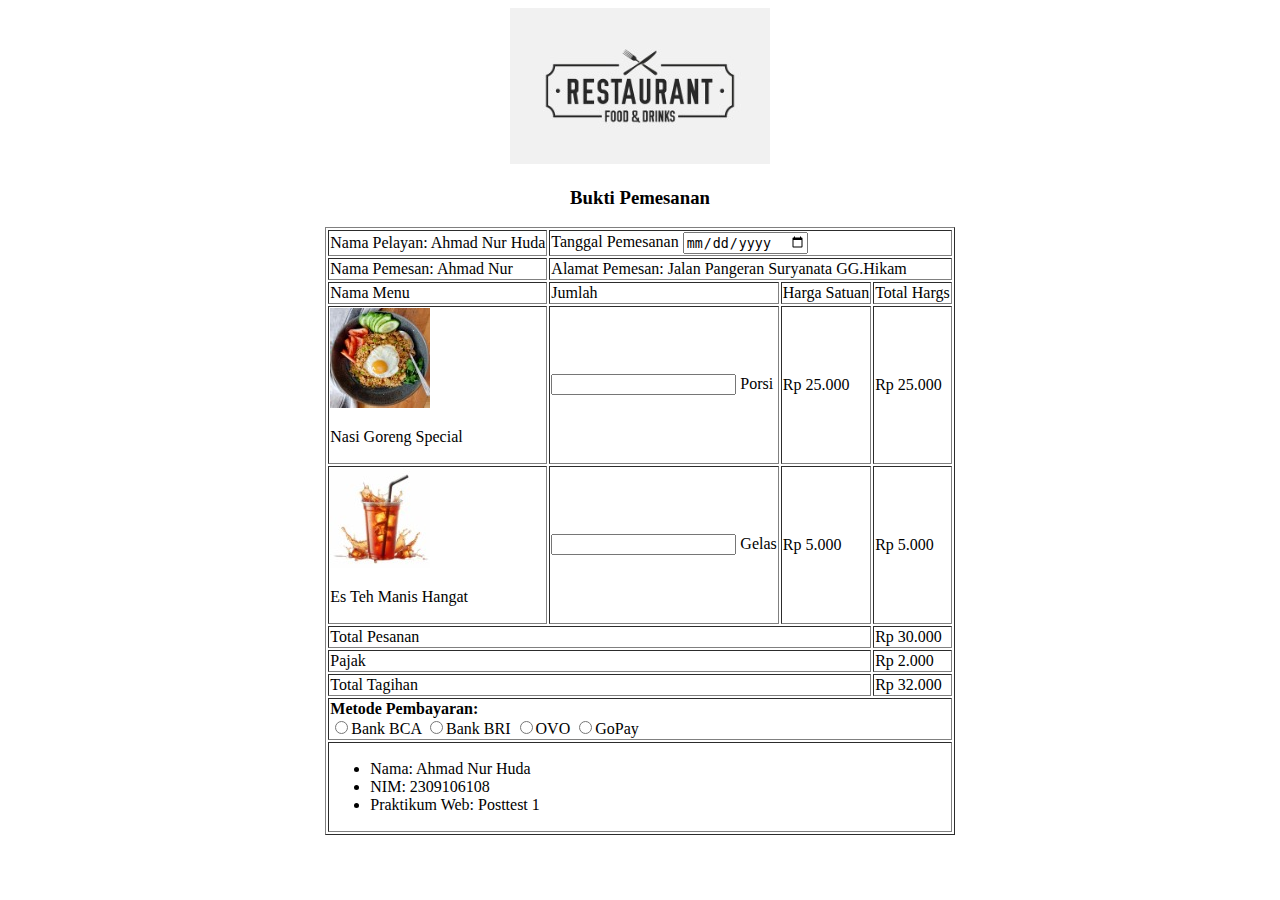
<file: Posttest_1/index.html>
<!DOCTYPE html>
<html lang="en">
<head>
  <title>Website Restoran Ahmad Nur Huda</title>
</head>
<body>
  <center>
    <img src="gambar/logo-resto.jpeg" alt="logo-resto">
    <h3>Bukti Pemesanan</h3>
    <form action="">
     <table border="1">
       <b>
       <tr>
         <td>Nama Pelayan: Ahmad Nur Huda</td>
         <td colspan="3">
          Tanggal Pemesanan
          <input type="date">
         </td>
       </tr>
       <tr>
         <td>Nama Pemesan: Ahmad Nur</td>
         <td colspan="3">Alamat Pemesan: Jalan Pangeran Suryanata GG.Hikam</td>
       </tr>
       <tr>
         <td>Nama Menu</td>
         <td>Jumlah</td>
         <td>Harga Satuan</td>
         <td>Total Hargs</td>
       </tr>
       <tr>
         <td>
           <img src="gambar/nasi-goreng.jpeg" alt="nasi-goreng"> <br>
           <p>Nasi Goreng Special</p>
         </td>
         <td>
           <input type="number">
           Porsi
         </td>
         <td>Rp 25.000</td>
         <td>Rp 25.000</td>
       </tr>
       <tr>
         <td>
           <img src="gambar/es-teh-manis.jpeg" alt="es-teh-manis"> <br>
           <p>Es Teh Manis Hangat</p>
         </td>
         <td>
           <input type="number">
           Gelas
         </td>
         <td>Rp 5.000</td>
         <td>Rp 5.000</td>
       </tr>
       <tr>
         <td colspan="3">Total Pesanan</td>
         <td>Rp 30.000</td>
       </tr>
       <tr>
         <td colspan="3">Pajak</td>
         <td>Rp 2.000</td>
       </tr>
       <tr>
         <td colspan="3">Total Tagihan</td>
         <td>Rp 32.000</td>
       </tr>
       <tr>
         <td colspan="4">
           <b>Metode Pembayaran:</b> <br>
           <input type="radio">Bank BCA
           <input type="radio">Bank BRI
           <input type="radio">OVO
           <input type="radio">GoPay
         </td>
       </tr>
       <tr>
         <td colspan="4">
           <ul>
             <li>Nama: Ahmad Nur Huda</li>
             <li>NIM: 2309106108</li>
             <li>Praktikum Web: Posttest 1</li>
           </ul>
         </td>
       </tr>
       </b>
     </table>
    </form>
  </center>
</body>
</html>
</file>
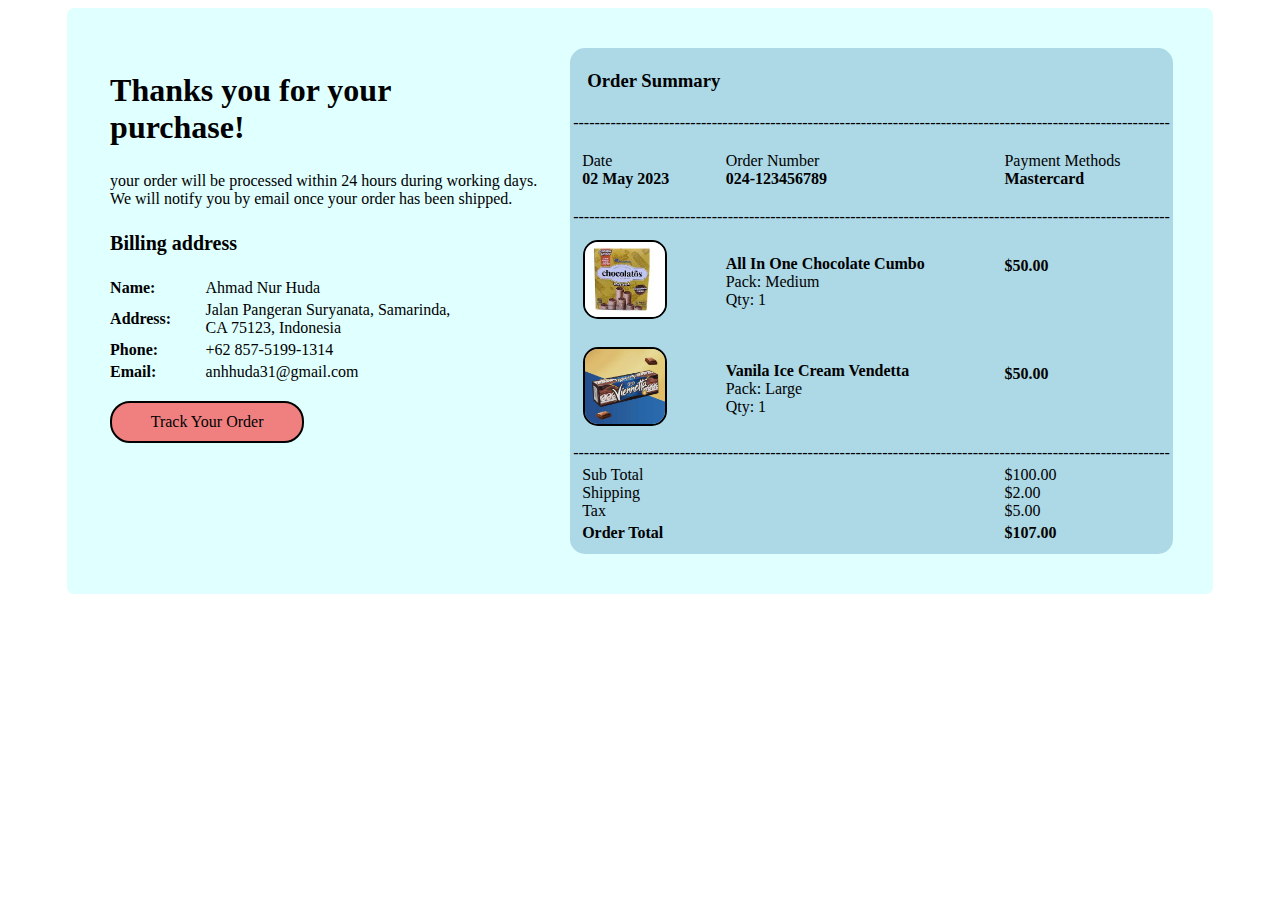
<file: Posttest_2/index.html>
<!DOCTYPE html>
<html lang="en">
<head>
  <meta charset="UTF-8">
  <meta name="viewport" content="width=device-width, initial-scale=1.0">
  <title>Daily Confirmation</title>
  <link rel="stylesheet" href="style.css">
</head>
<body>
  <center>
    <div style="background-color: lightcyan;" class="lembar">
      <div class="informasi">
        <table>
          <tr>
            <td colspan="2"><h1>Thanks you for your <br> purchase!</h1></td>
          </tr>
          <tr>
            <td colspan="2">your order will be processed within 24 hours during working days.<br>We will notify you by email once your order has been shipped.</td>
          </tr>
          <tr>
            <td colspan="2"><p style="font-size: 20px;"><b>Billing address</b></p></td>
          </tr>
          <tr>
            <td><b>Name:</b></td>
            <td class="col2">Ahmad Nur Huda</td>
          </tr>
          <tr>
            <td><b>Address:</b></td>
            <td class="col2">Jalan Pangeran Suryanata, Samarinda,<br>CA 75123, Indonesia</td>
          </tr>
          <tr>
            <td><b>Phone:</b></td>
            <td class="col2">+62 857-5199-1314</td>
          </tr>
          <tr>
            <td><b>Email:</b></td>
            <td class="col2">anhhuda31@gmail.com</td>
          </tr>
          <tr>
            <td colspan="2">
              <p class="click">Track Your Order</p>
            </td>
          </tr>
        </table>
      </div>
      <div style="background-color: lightblue; border-radius: 15px;"class="informasi">
        <table>
          <tr>
            <td colspan="3" style="padding-left: 15px;"><h3>Order Summary</h3></td>
          </tr>
          <tr><td colspan="3">----------------------------------------------------------------------------------------------------------------</td></tr>
          <tr>
            <td class="desk">
              <p>Date<br><b>02 May 2023</b></p>
            </td>
            <td class="desk">
              <p>Order Number<br><b>024-123456789</b></p>
            </td>
            <td class="desk">
              <p>Payment Methods<br><b>Mastercard</b></p>
            </td>
          </tr>
          <tr><td colspan="3">----------------------------------------------------------------------------------------------------------------</td></tr>
          <tr>
            <td>
              <img src="gambar/MAMMAMIALEZATOS.jpeg" height="75px" width="80px" alt="chocolatos" class="logoproduk">
            </td>
            <td class="desk">
              <b>All In One Chocolate Cumbo</b><br>Pack: Medium<br>Qty: 1
            </td>
            <td style="padding-bottom: 32px;" class="desk"><b>$50.00</b></td>
          </tr>
          <tr>
            <td>
              <img src="gambar/eskrimnyaorangkaya.jpeg" height="75px" width="80px" alt="chocolatos" class="logoproduk">
            </td>
            <td class="desk">
              <b>Vanila Ice Cream Vendetta</b><br>Pack: Large<br>Qty: 1
            </td>
            <td style="padding-bottom: 30px;" class="desk"><b>$50.00</b></td>
          </tr>
          <tr><td colspan="3">----------------------------------------------------------------------------------------------------------------</td></tr>
          <tr>
            <td colspan="2" class="desk">Sub Total<br>Shipping<br>Tax</td>
            <td style="align-content: space-around;" class="desk">$100.00<br>$2.00<br>$5.00</td>
          </tr>
          <tr>
            <td colspan="2" style="padding-bottom: 10px;" class="desk"><b>Order Total</b></td>
            <td style="padding-bottom: 10px;" class="desk"><b>$107.00</b></td>
          </tr>
        </table>
      </div>
    </div>
  </center>
</body>
</html>
</file>
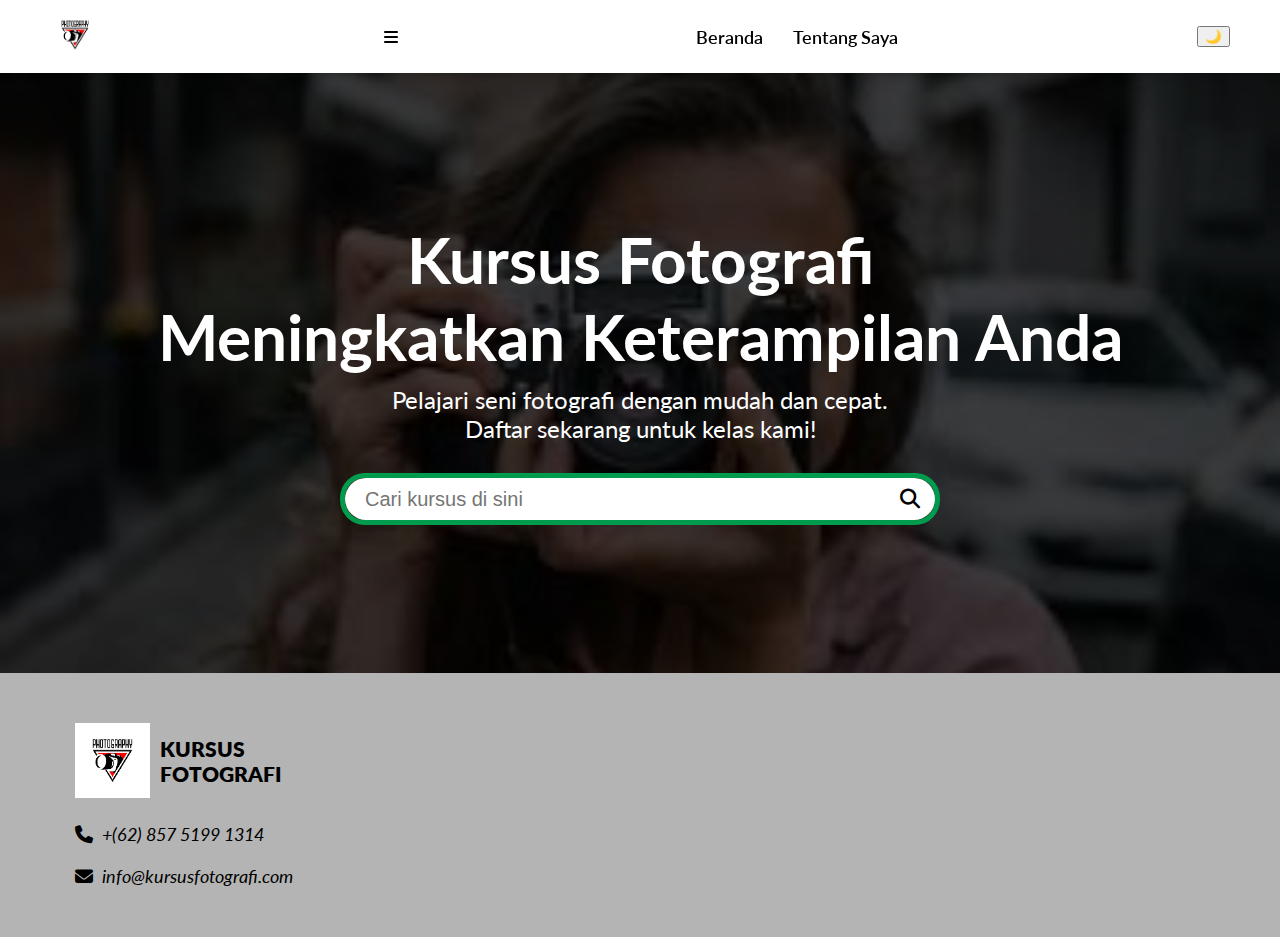
<file: Posttest_3/index.html>
<!DOCTYPE html>
<html lang="en">
<head>
    <meta charset="UTF-8" />
    <meta name="viewport" content="width=device-width, initial-scale=1.0" />
    <title>Beranda | Kursus Fotografi</title>
    <link rel="stylesheet" href="https://cdnjs.cloudflare.com/ajax/libs/font-awesome/6.6.0/css/all.min.css" />
    <link rel="stylesheet" href="styles/base.css" />
    <link rel="stylesheet" href="styles/home.css" />
</head>
<body>
    <!-- Navbar -->
    <nav class="navbar-section">
        <a href="index.html">
            <img src="assets/kursusfotografi.png" alt="Logo Kursus Fotografi" width="50" height="50" />
        </a>
        <div class="navbar-toggle" onclick="toggleMenu()">
            <i class="fa-solid fa-bars"></i>
        </div>
        <menu class="navbar-list" id="navbar-list">
            <li class="navbar-item">
                <a href="index.html">Beranda</a>
            </li>
            <li class="navbar-item">
                <a href="aboutme.html">Tentang Saya</a>
            </li>
        </menu>
        <button id="toggle-mode" onclick="toggleDarkMode()">🌙</button>
    </nav>

    <!-- Hero -->
    <main class="hero-section">
        <img src="assets/fotografi.jpeg" alt="Kursus Fotografi" class="hero-image" />
        <div class="hero-container">
            <hgroup>
                <h1 class="hero-title">Kursus Fotografi <br /> Meningkatkan Keterampilan Anda</h1>
                <p class="hero-description">
                    Pelajari seni fotografi dengan mudah dan cepat. <br /> Daftar sekarang untuk kelas kami!
                </p>
            </hgroup>
            <form action="" class="search-bar">
                <input type="text" placeholder="Cari kursus di sini" class="search-input" />
                <button type="submit" class="search-button">
                    <i class="fa-solid fa-magnifying-glass fa-xl"></i>
                </button>
            </form>
        </div>
    </main>

    <!-- Footbar -->
    <footer class="footbar-section">
        <div class="footbar-container">
            <figure class="footbar-brand">
                <img src="assets/kursusfotografi.png" alt="Logo Kursus Fotografi" width="75px" height="75px" />
                <figcaption>KURSUS <br /> FOTOGRAFI</figcaption>
            </figure>
            <address>
                <menu class="footbar-list">
                    <li class="footbar-item">
                        <i class="fa-solid fa-phone" style="margin-right: 5px"></i>
                        <a href="tel:+6285751991314">+(62) 857 5199 1314</a>
                    </li>
                    <li class="footbar-item">
                        <i class="fa-solid fa-envelope" style="margin-right: 5px"></i>
                        <a href="mailto:info@kursusfotografi.com">info@kursusfotografi.com</a>
                    </li>
                </menu>
            </address>
        </div>
    </footer>

    <script src="scripts/main.js"></script>
</body>
</html>
</file>
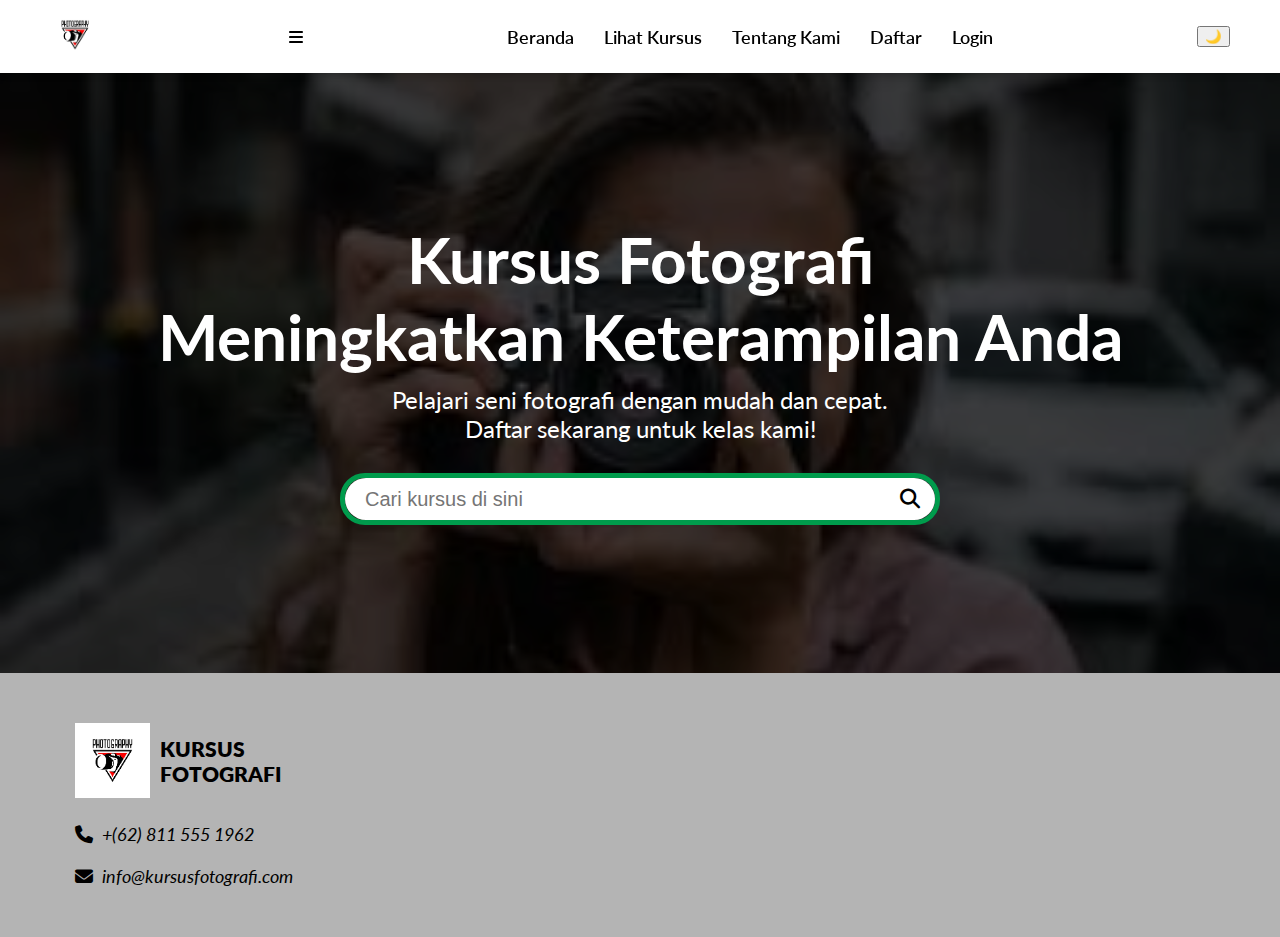
<file: Posttest_4/index.html>
<!DOCTYPE html>
<html lang="en">
<head>
    <meta charset="UTF-8" />
    <meta name="viewport" content="width=device-width, initial-scale=1.0" />
    <title>Beranda | Kursus Fotografi</title>
    <link rel="stylesheet" href="https://cdnjs.cloudflare.com/ajax/libs/font-awesome/6.6.0/css/all.min.css" />
    <link rel="stylesheet" href="styles/base.css" />
    <link rel="stylesheet" href="styles/home.css" />
</head>
<body>
    <!-- Navbar -->
    <nav class="navbar-section">
        <a href="index.html">
            <img src="assets/kursusfotografi.png" alt="Logo Kursus Fotografi" width="50" height="50" />
        </a>
        <div class="navbar-toggle" onclick="toggleMenu()">
            <i class="fa-solid fa-bars"></i>
        </div>
        <menu class="navbar-list" id="navbar-list">
            <li class="navbar-item">
                <a href="index.html">Beranda</a>
            </li>
            <li class="navbar-item">
                <a href="lihat_data.html">Lihat Kursus</a>
            </li>
            <li class="navbar-item">
                <a href="tentang_kami.html">Tentang Kami</a>
            </li>
            <li class="navbar-item">
                <a href="register.php">Daftar</a>
            </li>
            <li class="navbar-item">
                <a href="login.php">Login</a>
            </li>

        </menu>
        <button id="toggle-mode" onclick="toggleDarkMode()">🌙</button>
    </nav>

    <!-- Hero -->
    <main class="hero-section">
        <img src="assets/fotografi.jpeg" alt="Kursus Fotografi" class="hero-image" />
        <div class="hero-container">
            <hgroup>
                <h1 class="hero-title">Kursus Fotografi <br /> Meningkatkan Keterampilan Anda</h1>
                <p class="hero-description">
                    Pelajari seni fotografi dengan mudah dan cepat. <br /> Daftar sekarang untuk kelas kami!
                </p>
            </hgroup>
            <form action="" class="search-bar">
                <input type="text" placeholder="Cari kursus di sini" class="search-input" />
                <button type="submit" class="search-button">
                    <i class="fa-solid fa-magnifying-glass fa-xl"></i>
                </button>
            </form>
        </div>
    </main>

    <!-- Footbar -->
    <footer class="footbar-section">
        <div class="footbar-container">
            <figure class="footbar-brand">
                <img src="assets/kursusfotografi.png" alt="Logo Kursus Fotografi" width="75px" height="75px" />
                <figcaption>KURSUS <br /> FOTOGRAFI</figcaption>
            </figure>
            <address>
                <menu class="footbar-list">
                    <li class="footbar-item">
                        <i class="fa-solid fa-phone" style="margin-right: 5px"></i>
                        <a href="tel:+628115551962">+(62) 811 555 1962</a>
                    </li>
                    <li class="footbar-item">
                        <i class="fa-solid fa-envelope" style="margin-right: 5px"></i>
                        <a href="mailto:info@kursusfotografi.com">info@kursusfotografi.com</a>
                    </li>
                </menu>
            </address>
        </div>
    </footer>

    <script src="scripts/main.js"></script>
</body>
</html>
</file>
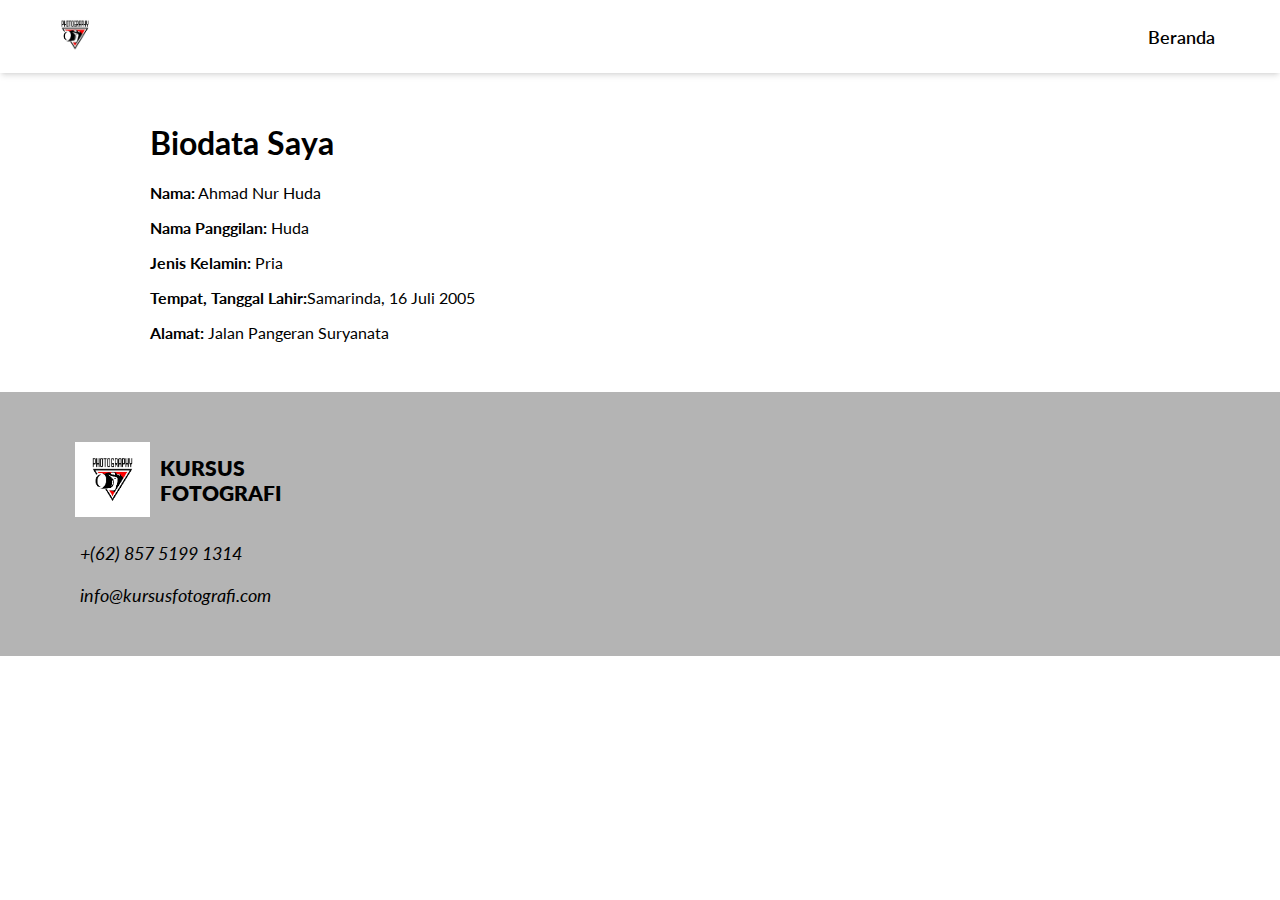
<file: Posttest_3/aboutme.html>
<!DOCTYPE html>
<html lang="en">
<head>
    <meta charset="UTF-8" />
    <meta name="viewport" content="width=device-width, initial-scale=1.0" />
    <title>Tentang Saya | Kursus Fotografi</title>
    <link rel="stylesheet" href="https://cdnjs.cloudflare.com/ajax/libs/font-awesome/6.6.0/css/all.min.css" integrity="sha512-Kc323vGBEqzTmouAECnVceyQqyqdsSiqLQISBL29aUW4U/M7pSPA/gEUZQqv1cwx4OnYxTxve5UMg5GT6L4JJg==" crossorigin="anonymous" referrerpolicy="no-referrer" />
    <link rel="stylesheet" href="styles/base.css" />
    <link rel="stylesheet" href="styles/home.css" />
</head>
<body>
    <!-- Navbar -->
    <nav class="navbar-section">
        <a href="index.html">
            <img src="assets/kursusfotografi.png" alt="Logo Kursus Fotografi" width="50" height="50" />
        </a>
        <div class="navbar-toggle" onclick="toggleMenu()">
            <i class="fa-solid fa-bars"></i>
        </div>
        <menu class="navbar-list" id="navbar-list">
            <li class="navbar-item">
                <a href="index.html">Beranda</a>
            </li>
        </menu>
    </nav>

    <!-- Tentang Kami -->
    <main class="about-us-section">
        <article class="about-us-container">
            <h1 class="about-us-title">Biodata Saya</h1>
            <p><strong>Nama:</strong> Ahmad Nur Huda</p>
            <p><strong>Nama Panggilan:</strong> Huda</p>
            <p><strong>Jenis Kelamin:</strong> Pria</p>
            <p><strong>Tempat, Tanggal Lahir:</strong>Samarinda, 16 Juli 2005</p>
            <p><strong>Alamat:</strong> Jalan Pangeran Suryanata</p>
        </article>
    </main>

    <!-- Footbar -->
    <footer class="footbar-section">
        <div class="footbar-container">
            <figure class="footbar-brand">
                <img src="assets/kursusfotografi.png" alt="Logo Kursus Fotografi" width="75px" height="75px" />
                <figcaption>KURSUS <br /> FOTOGRAFI</figcaption>
            </figure>
            <address>
                <menu class="footbar-list">
                    <li class="footbar-item">
                        <i class="fa-solid fa-phone" style="margin-right: 5px"></i>
                        <a href="tel:+6285751991314">+(62) 857 5199 1314</a>
                    </li>
                    <li class="footbar-item">
                        <i class="fa-solid fa-envelope" style="margin-right: 5px"></i>
                        <a href="mailto:info@kursusfotografi.com">info@kursusfotografi.com</a>
                    </li>
                </menu>
            </address>
        </div>
    </footer>

    <script>
        function toggleMenu() {
            const navbarList = document.getElementById("navbar-list");
            navbarList.classList.toggle("active");
        }
    </script>
</body>
</html>
</file>
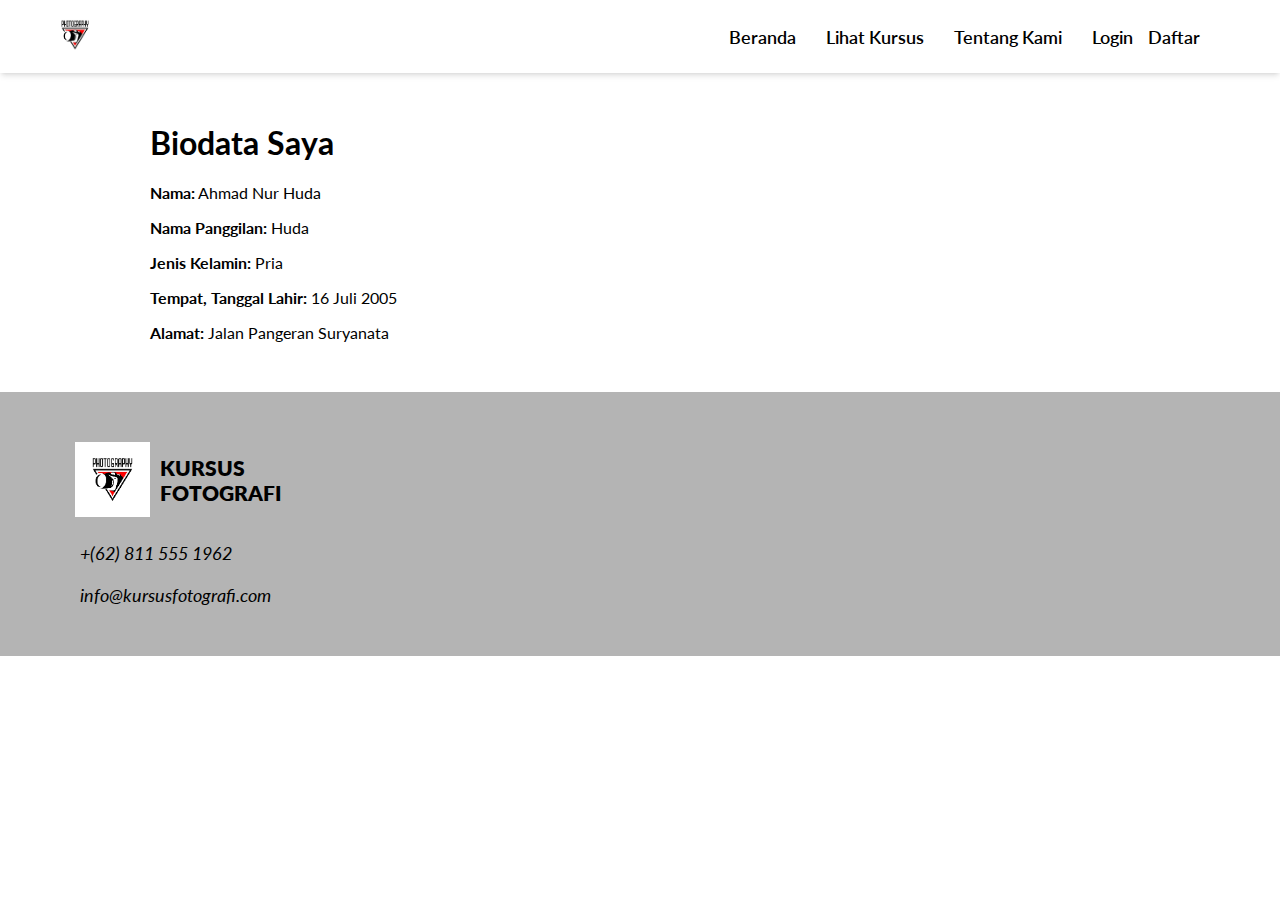
<file: Posttest_4/aboutme.html>
<!DOCTYPE html>
<html lang="en">
<head>
    <meta charset="UTF-8" />
    <meta name="viewport" content="width=device-width, initial-scale=1.0" />
    <title>Tentang Kami | Kursus Fotografi</title>
    <link rel="stylesheet" href="https://cdnjs.cloudflare.com/ajax/libs/font-awesome/6.6.0/css/all.min.css" integrity="sha512-Kc323vGBEqzTmouAECnVceyQqyqdsSiqLQISBL29aUW4U/M7pSPA/gEUZQqv1cwx4OnYxTxve5UMg5GT6L4JJg==" crossorigin="anonymous" referrerpolicy="no-referrer" />
    <link rel="stylesheet" href="styles/base.css" />
    <link rel="stylesheet" href="styles/home.css" />
</head>
<body>
    <!-- Navbar -->
    <nav class="navbar-section">
        <a href="index.html">
            <img src="assets/kursusfotografi.png" alt="Logo Kursus Fotografi" width="50" height="50" />
        </a>
        <div class="navbar-toggle" onclick="toggleMenu()">
            <i class="fa-solid fa-bars"></i>
        </div>
        <menu class="navbar-list" id="navbar-list">
            <li class="navbar-item">
                <a href="index.html">Beranda</a>
            </li>
            <li class="navbar-item">
                <a href="lihat_data.html">Lihat Kursus</a>
            </li>
            <li class="navbar-item">
                <a href="tentang_kami.html">Tentang Kami</a>
            </li>
            <li class="navbar-item"></li>
                <a href="register.php">Daftar</a>
            </li>
            <li class="navbar-item">
                <a href="login.php">Login</a>
            </li>
        </menu>
    </nav>

    <!-- Tentang Kami -->
    <main class="about-us-section">
        <article class="about-us-container">
            <h1 class="about-us-title">Biodata Saya</h1>
            <p><strong>Nama:</strong> Ahmad Nur Huda</p>
            <p><strong>Nama Panggilan:</strong> Huda</p>
            <p><strong>Jenis Kelamin:</strong> Pria</p>
            <p><strong>Tempat, Tanggal Lahir:</strong> 16 Juli 2005</p>
            <p><strong>Alamat:</strong> Jalan Pangeran Suryanata</p>
        </article>
    </main>

    <!-- Footbar -->
    <footer class="footbar-section">
        <div class="footbar-container">
            <figure class="footbar-brand">
                <img src="assets/kursusfotografi.png" alt="Logo Kursus Fotografi" width="75px" height="75px" />
                <figcaption>KURSUS <br /> FOTOGRAFI</figcaption>
            </figure>
            <address>
                <menu class="footbar-list">
                    <li class="footbar-item">
                        <i class="fa-solid fa-phone" style="margin-right: 5px"></i>
                        <a href="tel:+628115551962">+(62) 811 555 1962</a>
                    </li>
                    <li class="footbar-item">
                        <i class="fa-solid fa-envelope" style="margin-right: 5px"></i>
                        <a href="mailto:info@kursusfotografi.com">info@kursusfotografi.com</a>
                    </li>
                </menu>
            </address>
        </div>
    </footer>

    <script>
        function toggleMenu() {
            const navbarList = document.getElementById("navbar-list");
            navbarList.classList.toggle("active");
        }
    </script>
</body>
</html>
</file>
<file: Posttest_2/style.css>
.col2 {
  padding-left: 10px;
}

.lembar {
  border-radius: 7px;
  padding: 25px;
  justify-content: space-evenly;
  display: inline-flex;
}

.click {
  border: 2px solid black;
  background-color: lightcoral;
  width: 170px;
  padding: 10px;
  display: inline-block;
  border-radius: 20px;
  text-align: center;
}

.logoproduk {
  border: 2px solid black;
  border-radius: 15px;
  margin: 10px;
}

.informasi {
  margin: 15px;
}

.desk {
  white-space: nowrap;
  padding-left: 10px;
  padding-right: 20px;
}
</file>
<file: Posttest_3/styles/base.css>
@import url("https://fonts.googleapis.com/css2?family=Lato:ital,wght@0,100;0,300;0,400;0,700;0,900;1,100;1,300;1,400;1,700;1,900&display=swap");

:root {
  --kuning: #ffd53a;
  --hijau: #009b4c;
}

body {
  font-family: 'Lato', sans-serif;
  margin: 0;
}

a,
.button .navbar-item {
  text-decoration: none;
  color: unset;
}

body.dark-mode {
    background-color: #121212;
    color: white;
}

.navbar-section.dark-mode {
    background-color: #1e1e1e;
}

.footbar-section.dark-mode {
    background-color: #1e1e1e;
}
</file>
<file: Posttest_3/styles/home.css>
/* Navbar */  

.navbar-section {
  padding: 10px 50px; /* (top-bottom) (left-right) */
  display: flex;
  align-items: center;
  justify-content: space-between;
  box-shadow: 0 4px 6px -1px rgb(0 0 0 / 0.1), 0 2px 4px -2px rgb(0 0 0 / 0.1);
  position: sticky;
  top: 0;
  z-index: 10;
  background-color: white;
}

.navbar-list {
  list-style-type: none;
  margin: 0;
  padding: 0;
  font-size: 18px;
  font-weight: 600;
}

.navbar-item {
  float: left;
  margin-left: 15px;
  margin-right: 15px;
}

.button {
  background-color: var(--hijau);
  color: white;  
  padding: 10px 20px;
  border-radius: 100px;
  font-weight: 600;
}

/* Hero */

.hero-section {
  position: relative;
  display: flex;
  flex-direction: column;
  justify-content: center;
  align-items: center;
}

.hero-image {
  width: 100%;
  height: auto;
  filter: brightness(25%);
  height: 600px;
  object-fit: cover;
  object-position: center;
}

.hero-container {
  position: absolute;
  text-align: center;
}

.hero-title {
  color: white;
  font-size: 64px;
  margin-top: 0px;
  margin-bottom: 10px;
}

.hero-description {
  color: white;
  font-size: 24px;
  margin-top: 0;
  margin-bottom: 30px;
}

.search-bar {
  margin-right: auto;
  margin-left: auto;
  display: flex;
  border: 5px solid var(--hijau);
  width: fit-content;
  border-radius: 25px;
}

.search-input {
  border: 0;  
  border-top-left-radius: 25px;
  border-bottom-left-radius: 25px;
  height: 40px;
  width: 500px;
  padding-left: 20px;
  padding-right: 20px;
  font-size: 20px;
  outline: none;
}

.search-button {
  border: 0;
  border-top-right-radius: 25px;
  border-bottom-right-radius: 25px;
  background-color: white;
  width: 50px;
  outline: none;
}

/* Footbar */
.footbar-section {
  padding: 50px 75px;
  display: flex;
  justify-content: space-between;
  background-color: rgb(180, 180, 180);
}

.footbar-brand {
  display: flex;
  align-items: center;
  gap: 10px;
  font-size: 21px;
  font-weight: 800;
  margin: 0;
  margin-bottom: 25px;
}

.footbar-container {}

.footbar-title {
  font-weight: 800;
  font-size: 21px;
  margin: 0;
  margin-bottom: 20px;
}

.footbar-list {
  font-size: 18px;
  display: flex;
  flex-direction: column;
  list-style-type: none;
  margin: 0;
  padding: 0;
  gap: 20px;
}

.about-us-section {
  margin: 50px 150px;
}

.about-us-title {
  font-size: 32px;
}

.about-us-text {
  font-size: 18px;
  line-height: 28px;
}

.about-us-figure {
  display: grid;
  justify-content: center;
}

.about-us-image {
  height: 300px;
  width: auto;
  margin-bottom: 5px;
}
</file>
<file: Posttest_4/styles/base.css>
@import url("https://fonts.googleapis.com/css2?family=Lato:ital,wght@0,100;0,300;0,400;0,700;0,900;1,100;1,300;1,400;1,700;1,900&display=swap");

:root {
  --kuning: #ffd53a;
  --hijau: #009b4c;
}

body {
  font-family: 'Lato', sans-serif;
  margin: 0;
}

a,
.button .navbar-item {
  text-decoration: none;
  color: unset;
}

body.dark-mode {
    background-color: #121212;
    color: white;
}

.navbar-section.dark-mode {
    background-color: #1e1e1e;
}

.footbar-section.dark-mode {
    background-color: #1e1e1e;
}
</file>
<file: Posttest_4/styles/home.css>
/* Navbar */  

.navbar-section {
  padding: 10px 50px; /* (top-bottom) (left-right) */
  display: flex;
  align-items: center;
  justify-content: space-between;
  box-shadow: 0 4px 6px -1px rgb(0 0 0 / 0.1), 0 2px 4px -2px rgb(0 0 0 / 0.1);
  position: sticky;
  top: 0;
  z-index: 10;
  background-color: white;
}

.navbar-list {
  list-style-type: none;
  margin: 0;
  padding: 0;
  font-size: 18px;
  font-weight: 600;
}

.navbar-item {
  float: left;
  margin-left: 15px;
  margin-right: 15px;
}

.button {
  background-color: var(--hijau);
  color: white;  
  padding: 10px 20px;
  border-radius: 100px;
  font-weight: 600;
}

/* Hero */

.hero-section {
  position: relative;
  display: flex;
  flex-direction: column;
  justify-content: center;
  align-items: center;
}

.hero-image {
  width: 100%;
  height: auto;
  filter: brightness(25%);
  height: 600px;
  object-fit: cover;
  object-position: center;
}

.hero-container {
  position: absolute;
  text-align: center;
}

.hero-title {
  color: white;
  font-size: 64px;
  margin-top: 0px;
  margin-bottom: 10px;
}

.hero-description {
  color: white;
  font-size: 24px;
  margin-top: 0;
  margin-bottom: 30px;
}

.search-bar {
  margin-right: auto;
  margin-left: auto;
  display: flex;
  border: 5px solid var(--hijau);
  width: fit-content;
  border-radius: 25px;
}

.search-input {
  border: 0;  
  border-top-left-radius: 25px;
  border-bottom-left-radius: 25px;
  height: 40px;
  width: 500px;
  padding-left: 20px;
  padding-right: 20px;
  font-size: 20px;
  outline: none;
}

.search-button {
  border: 0;
  border-top-right-radius: 25px;
  border-bottom-right-radius: 25px;
  background-color: white;
  width: 50px;
  outline: none;
}

/* Footbar */
.footbar-section {
  padding: 50px 75px;
  display: flex;
  justify-content: space-between;
  background-color: rgb(180, 180, 180);
}

.footbar-brand {
  display: flex;
  align-items: center;
  gap: 10px;
  font-size: 21px;
  font-weight: 800;
  margin: 0;
  margin-bottom: 25px;
}

.footbar-container {}

.footbar-title {
  font-weight: 800;
  font-size: 21px;
  margin: 0;
  margin-bottom: 20px;
}

.footbar-list {
  font-size: 18px;
  display: flex;
  flex-direction: column;
  list-style-type: none;
  margin: 0;
  padding: 0;
  gap: 20px;
}

.about-us-section {
  margin: 50px 150px;
}

.about-us-title {
  font-size: 32px;
}

.about-us-text {
  font-size: 18px;
  line-height: 28px;
}

.about-us-figure {
  display: grid;
  justify-content: center;
}

.about-us-image {
  height: 300px;
  width: auto;
  margin-bottom: 5px;
}
</file>
